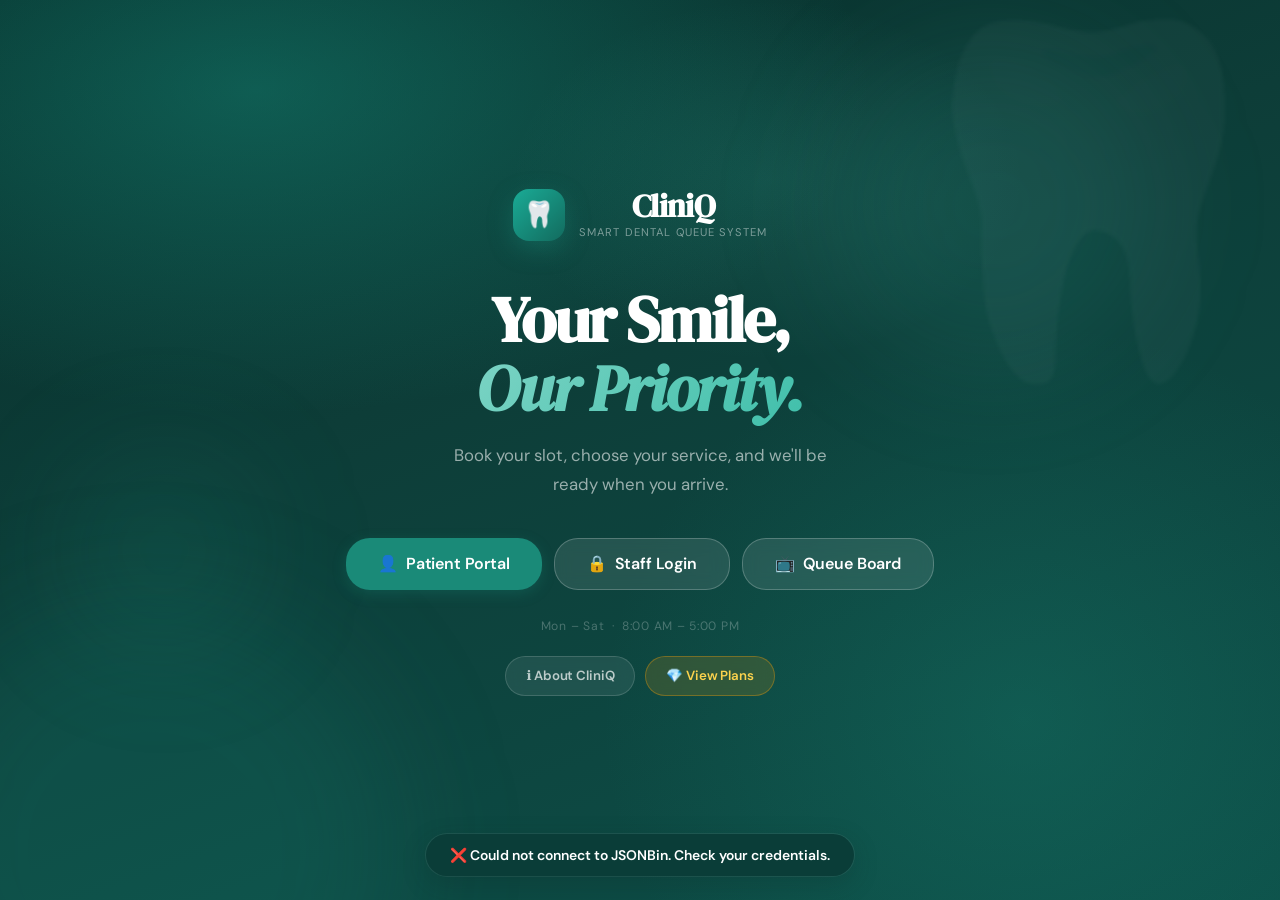
<file: index.html>
<!DOCTYPE html>
<html lang="en">
<head>
  <meta charset="UTF-8"/>
  <meta name="viewport" content="width=device-width, initial-scale=1.0, maximum-scale=1.0"/>
  <title>CliniQ</title>
  <link rel="stylesheet" href="style.css"/>
  <link rel="preconnect" href="https://fonts.googleapis.com"/>
  <link rel="preconnect" href="https://fonts.gstatic.com" crossorigin/>
  <link href="https://fonts.googleapis.com/css2?family=DM+Serif+Display:ital@0;1&family=DM+Sans:opsz,wght@9..40,300;9..40,400;9..40,500;9..40,600;9..40,700&display=swap" rel="stylesheet"/>
</head>
<body>

<!-- ══════════════════════════════════════════
     LANDING
══════════════════════════════════════════ -->
<div id="page-landing" class="page active">
  <div class="landing-bg">
    <div class="tooth-bg">🦷</div>
    <div class="blob b1"></div><div class="blob b2"></div><div class="blob b3"></div>
  </div>
  <div class="landing-content">
    <div class="landing-logo">
      <span class="logo-mark">🦷</span>
      <div>
        <h1 class="logo-name">CliniQ</h1>
        <p class="logo-tagline">Smart Dental Queue System</p>
      </div>
    </div>
    <h2 class="landing-headline">Your Smile,<br/><em>Our Priority.</em></h2>
    <p class="landing-desc">Book your slot, choose your service, and we'll be ready when you arrive.</p>
    <div class="landing-ctas">
      <button class="btn btn-primary btn-lg" onclick="showPage('page-patient-portal')">
        <span>👤</span> Patient Portal
      </button>
      <button class="btn btn-ghost btn-lg" onclick="showPage('page-admin-login')">
        <span>🔒</span> Staff Login
      </button>
      <button class="btn btn-ghost btn-lg" onclick="openQueueBoard()">
        <span>📺</span> Queue Board
      </button>
    </div>
    <p class="landing-hours">Mon – Sat &nbsp;·&nbsp; 8:00 AM – 5:00 PM</p>

    <!-- About + Pricing — visible pill buttons -->
    <div class="landing-footer-btns">
      <button class="btn btn-landing-pill" onclick="openAbout()">ℹ️ About CliniQ</button>
      <button class="btn btn-landing-pill btn-landing-pill-gold" onclick="openPricing()">💎 View Plans</button>
    </div>
  </div>
</div>

<!-- ══════════════════════════════════════════
     PATIENT PORTAL
══════════════════════════════════════════ -->
<div id="page-patient-portal" class="page">
  <div class="auth-wrap">
    <button class="back-btn" onclick="showPage('page-landing')">← Back</button>
    <div class="auth-card">
      <span class="auth-emoji">🦷</span>
      <h2 class="auth-title">Patient Portal</h2>
      <p class="auth-sub">Sign in to manage your appointments, or register as a new patient.</p>

      <div class="portal-tabs">
        <button class="ptab active" id="ptab-signin"   onclick="switchPortalTab('signin')">Sign In</button>
        <button class="ptab"        id="ptab-register" onclick="switchPortalTab('register')">New Patient</button>
      </div>

      <!-- SIGN IN -->
      <div id="portal-signin">
        <div class="form-group">
          <label>Contact Number</label>
          <input type="tel" id="si-contact" placeholder="09XXXXXXXXX" autocomplete="off"
                 onkeydown="if(event.key==='Enter')patientSignIn()"/>
        </div>
        <div class="form-group">
          <label>Full Name <span class="label-hint">(for verification)</span></label>
          <input type="text" id="si-name" placeholder="e.g. Maria Santos" autocomplete="off"
                 onkeydown="if(event.key==='Enter')patientSignIn()"/>
        </div>
        <p class="auth-error" id="si-err"></p>
        <button class="btn btn-primary btn-full" onclick="patientSignIn()">Sign In</button>
      </div>

      <!-- REGISTER -->
      <div id="portal-register" style="display:none">
        <div class="form-row-2">
          <div class="form-group">
            <label>Full Name</label>
            <input type="text" id="reg-name" placeholder="e.g. Maria Santos" autocomplete="off"/>
          </div>
          <div class="form-group">
            <label>Contact Number</label>
            <input type="tel" id="reg-contact" placeholder="09XXXXXXXXX"/>
          </div>
        </div>
        <div class="form-row-2">
          <div class="form-group">
            <label>Age</label>
            <input type="text" id="reg-age" placeholder="e.g. 28"/>
          </div>
          <div class="form-group">
            <label>Gender</label>
            <select id="reg-gender">
              <option value="">— Select —</option>
              <option value="Male">Male</option>
              <option value="Female">Female</option>
              <option value="Other">Other</option>
              <option value="Prefer not to say">Prefer not to say</option>
            </select>
          </div>
        </div>
        <p class="auth-error" id="reg-err"></p>
        <button class="btn btn-primary btn-full" onclick="patientRegister()">Create Account</button>
      </div>
    </div>
  </div>
</div>

<!-- ══════════════════════════════════════════
     PATIENT DASHBOARD
══════════════════════════════════════════ -->
<div id="page-patient-dashboard" class="page">
  <div class="auth-wrap wide">
    <div class="patient-dash-header">
      <div>
        <h2 class="auth-title" id="pd-greeting">Hello!</h2>
        <p class="auth-sub" id="pd-sub">Manage your appointments below.</p>
      </div>
      <button class="btn btn-sm btn-outline" onclick="patientLogout()">Sign Out</button>
    </div>

    <div class="dentist-banner" id="pd-dentist-banner"></div>
    <div id="pd-active-appt"></div>

    <div class="pd-tabs">
      <button class="pd-tab active" id="pdt-book"    onclick="switchPdTab('book')">📅 Book Appointment</button>
      <button class="pd-tab"        id="pdt-history" onclick="switchPdTab('history')">🕐 My History</button>
    </div>

    <div id="pdt-book-panel" class="pd-panel">
      <div class="auth-card" style="box-shadow:none;border:1.5px solid var(--mint);padding:22px 18px">
        <div class="form-group">
          <label>Select Services <span class="label-hint">(pick first, then date)</span></label>
          <div class="services-grid" id="pd-services-grid"></div>
        </div>
        <div class="form-row-2">
          <div class="form-group">
            <label>Preferred Date</label>
            <input type="date" id="pd-date" onchange="refreshTimeSlots()"/>
          </div>
          <div class="form-group">
            <label>Available Time Slot</label>
            <select id="pd-time">
              <option value="">— Select services &amp; date first —</option>
            </select>
          </div>
        </div>
        <div class="slot-info" id="pd-slot-info"></div>
        <div class="bill-box">
          <div class="bill-row"><span>Services Selected</span><span id="pd-b-count">0</span></div>
          <div class="bill-row"><span>Est. Duration</span><span id="pd-b-dur">—</span></div>
          <div class="bill-divider"></div>
          <div class="bill-row bill-total"><span>Estimated Total</span><span id="pd-b-total">₱0</span></div>
          <p class="bill-note" id="pd-b-note"></p>
        </div>
        <button class="btn btn-primary btn-full" onclick="patientJoinQueue()">Join Queue 🦷</button>
      </div>
    </div>

    <div id="pdt-history-panel" class="pd-panel" style="display:none">
      <div id="pd-history-list"></div>
    </div>
  </div>
</div>

<!-- ══════════════════════════════════════════
     PATIENT CONFIRM
══════════════════════════════════════════ -->
<div id="page-patient-confirm" class="page">
  <div class="auth-wrap">
    <div class="auth-card">
      <span class="confirm-anim">✅</span>
      <h2 class="auth-title" style="text-align:center">You're in the Queue!</h2>
      <div id="confirm-body"></div>
      <div class="notif-panel">
        <div class="notif-title">📲 Smart Notifications</div>
        <p class="notif-sub">We'll alert you when it's almost your turn.</p>
        <div class="notif-log" id="notif-log"></div>
      </div>
      <div class="confirm-tip">
        💡 <strong>Tip:</strong> Sign back in to the Patient Portal anytime to check your queue position.
      </div>
      <button class="btn btn-primary btn-full" onclick="showPage('page-patient-dashboard')" style="margin-top:16px">Back to My Dashboard</button>
    </div>
  </div>
</div>

<!-- ══════════════════════════════════════════
     ADMIN LOGIN
══════════════════════════════════════════ -->
<div id="page-admin-login" class="page">
  <div class="auth-wrap">
    <button class="back-btn" onclick="showPage('page-landing')">← Back</button>
    <div class="auth-card">
      <span class="auth-emoji">🔐</span>
      <h2 class="auth-title">Staff Portal</h2>
      <p class="auth-sub">Authorized personnel only.</p>
      <div class="form-group">
        <label>Username</label>
        <input type="text" id="a-user" placeholder="admin" autocomplete="off"/>
      </div>
      <div class="form-group">
        <label>Password</label>
        <input type="password" id="a-pass" placeholder="••••••••"
               onkeydown="if(event.key==='Enter')adminLogin()"/>
      </div>
      <p class="auth-error" id="a-err"></p>
      <button class="btn btn-primary btn-full" onclick="adminLogin()">Sign In</button>
      <p class="auth-hint">Demo: <strong>admin</strong> / <strong>dentis2026</strong></p>
      <p class="auth-hint">Demo: <strong>reception</strong> / <strong>dentis2026</strong></p>
      <p class="auth-hint">Demo: <strong>chrisrocero</strong> / <strong>ampogiko</strong></p>
    </div>
  </div>
</div>

<!-- ══════════════════════════════════════════
     ADMIN DASHBOARD
══════════════════════════════════════════ -->
<div id="page-admin-dashboard" class="page dash-layout">
  <aside class="sidebar" id="sidebar">
    <div class="sidebar-top">
      <div class="sidebar-logo"><span>🦷</span><span>CliniQ</span></div>
      <button class="sidebar-close" onclick="closeSidebar()">✕</button>
    </div>

    <!-- Tier badge -->
    <div class="tier-badge-wrap" id="tier-badge-wrap"></div>

    <nav class="sidebar-nav">
      <!-- Free tier tabs -->
      <button class="nav-item active" data-tab="tab-queue" onclick="switchTab(this,'tab-queue')">
        <span class="ni-icon">📋</span><span>Queue</span>
        <span class="nav-badge" id="nb-queue">0</span>
      </button>
      <button class="nav-item" data-tab="tab-completed" onclick="switchTab(this,'tab-completed')">
        <span class="ni-icon">✅</span><span>Completed</span>
        <span class="nav-badge" id="nb-done">0</span>
      </button>
      <button class="nav-item" data-tab="tab-dentist" onclick="switchTab(this,'tab-dentist')">
        <span class="ni-icon">👨‍⚕️</span><span>Dentist</span>
      </button>

      <!-- Premium-only tabs -->
      <div class="nav-section-label">Premium Features</div>
      <button class="nav-item nav-premium" data-tab="tab-history" onclick="switchTab(this,'tab-history')">
        <span class="ni-icon">📅</span><span>History Log</span>
        <span class="nav-lock" id="nl-history">🔒</span>
      </button>
      <button class="nav-item nav-premium" data-tab="tab-revenue" onclick="switchTab(this,'tab-revenue')">
        <span class="ni-icon">💰</span><span>Revenue</span>
        <span class="nav-lock" id="nl-revenue">🔒</span>
      </button>
      <button class="nav-item nav-premium" data-tab="tab-analytics" onclick="switchTab(this,'tab-analytics')">
        <span class="ni-icon">📊</span><span>Analytics</span>
        <span class="nav-lock" id="nl-analytics">🔒</span>
      </button>
      <button class="nav-item nav-premium" data-tab="tab-feedback" onclick="switchTab(this,'tab-feedback')">
        <span class="ni-icon">⭐</span><span>Feedback</span>
        <span class="nav-lock" id="nl-feedback">🔒</span>
      </button>
      <button class="nav-item nav-premium" data-tab="tab-followup" onclick="switchTab(this,'tab-followup')">
        <span class="ni-icon">📆</span><span>Follow-ups</span>
        <span class="nav-lock" id="nl-followup">🔒</span>
      </button>
    </nav>

    <div class="sidebar-bottom">
      <button class="btn-board" onclick="openQueueBoard()">📺 Queue Board</button>
      <div class="tier-toggle-wrap" id="tier-toggle-wrap">
        <button class="btn-tier-toggle" id="btn-tier-toggle" onclick="toggleTier()">
          <span id="tier-toggle-icon">⬆️</span>
          <span id="tier-toggle-label">Switch to Premium</span>
        </button>
      </div>
      <button class="sidebar-logout" onclick="adminLogout()">⬅ Logout</button>
    </div>
  </aside>

  <main class="dash-main">
    <header class="dash-header">
      <div class="dash-hdr-left">
        <button class="menu-btn" onclick="openSidebar()">☰</button>
        <div>
          <h2 class="dash-title" id="dash-title">Queue Management</h2>
          <p class="dash-sub"   id="dash-sub">Active patients sorted by appointment time</p>
        </div>
      </div>
      <div class="dash-chips" id="dash-chips"></div>
    </header>

    <!-- Free tabs -->
    <div id="tab-queue"     class="tab active"><div class="queue-list" id="queue-list"></div></div>
    <div id="tab-completed" class="tab">       <div class="queue-list" id="completed-list"></div></div>
    <div id="tab-dentist"   class="tab">       <div class="dentist-mgr" id="dentist-mgr"></div></div>

    <!-- Premium tabs — each has a lock overlay injected by JS when on free tier -->
    <div id="tab-history"   class="tab premium-tab"><div class="history-wrap" id="history-wrap"></div></div>
    <div id="tab-revenue"   class="tab premium-tab"><div class="rev-grid" id="rev-grid"></div></div>
    <div id="tab-analytics" class="tab premium-tab"><div class="analytics-grid" id="analytics-grid"></div></div>
    <div id="tab-feedback"  class="tab premium-tab"><div class="feedback-wrap" id="feedback-wrap"></div></div>
    <div id="tab-followup"  class="tab premium-tab"><div class="followup-wrap" id="followup-wrap"></div></div>
  </main>
</div>

<!-- ══════════════════════════════════════════
     ABOUT MODAL
══════════════════════════════════════════ -->
<div class="modal-overlay" id="about-overlay" onclick="closeAboutOnBg(event)">
  <div class="modal-box about-modal-box">

    <div class="about-header">
      <span class="about-logo-icon">🦷</span>
      <h2 class="about-logo-name">CliniQ</h2>
      <p class="about-version">v1.0 · Smart Dental Queue System</p>
    </div>

    <p class="about-desc">
      CliniQ is a modern dental clinic queue management system designed to eliminate waiting room chaos.
      Patients can book appointments, track their queue position, and view their visit history — all from their phone.
      Clinic staff get a real-time dashboard with queue management, revenue tracking, and dentist availability controls.
    </p>

    <div class="about-divider"></div>

<div class="about-team-title">👥 Built by</div>
    <div class="about-team">
      <!-- ── SLOT 1 ── -->
      <div class="about-member">
        <div class="about-avatar">👤</div>
        <div class="about-member-info">
          <div class="about-member-name">Christian Daniel Rocero</div>
          <div class="about-member-role">Chief Executive Officer & Programmer</div>
        </div>
      </div>
      <!-- ── SLOT 2 ── -->
      <div class="about-member">
        <div class="about-avatar">👤</div>
        <div class="about-member-info">
          <div class="about-member-name">John Justine Martinez</div>
          <div class="about-member-role">Sales Manager</div>
        </div>
      </div>
      <!-- ── SLOT 3 ── -->
      <div class="about-member">
        <div class="about-avatar">👤</div>
        <div class="about-member-info">
          <div class="about-member-name">Ashiah Rufaelle De Castro</div>
          <div class="about-member-role">Socials Manager</div>
        </div>
      </div>
      <!-- ── SLOT 4 ── -->
      <div class="about-member">
        <div class="about-avatar">👤</div>
        <div class="about-member-info">
          <div class="about-member-name">Cristel Marqueses</div>
          <div class="about-member-role">Customer Relations Manager</div>
        </div>
      </div>
      <!-- ── SLOT 5 ── -->
      <div class="about-member">
        <div class="about-avatar">👤</div>
        <div class="about-member-info">
          <div class="about-member-name">Manuel Jhon Delos Reyes</div>
          <div class="about-member-role">Operations Manager</div>
        </div>
      </div>
    </div>

    <div class="about-divider"></div>
    <p class="about-footer">Made with 🦷 for Technopreneurship · 2026</p>
    <button class="btn btn-primary btn-full" onclick="closeAbout()" style="margin-top:18px">Close</button>
  </div>
</div>

<!-- ══════════════════════════════════════════
     PRICING MODAL
══════════════════════════════════════════ -->
<div class="modal-overlay" id="pricing-overlay" onclick="closePricingOnBg(event)">
  <div class="modal-box pricing-modal-box">

    <h2 class="pricing-title">🦷 CliniQ Plans</h2>
    <p class="pricing-sub">Choose the plan that fits your clinic.</p>

    <div class="pricing-grid">

      <!-- FREE -->
      <div class="plan-card">
        <div class="plan-name">Starter</div>
        <div class="plan-price">Free</div>
        <div class="plan-period">Forever</div>
        <ul class="plan-features">
          <li>✅ Queue management</li>
          <li>✅ Up to 5 patients/day</li>
          <li>✅ Smart scheduling</li>
          <li>✅ Queue Display Board</li>
          <li>✅ Dentist availability</li>
          <li>✅ Receipt printing</li>
          <li>✅ Patient check-in</li>
          <li class="plan-no">❌ History Log</li>
          <li class="plan-no">❌ Revenue tracking</li>
          <li class="plan-no">❌ Analytics</li>
          <li class="plan-no">❌ Patient feedback</li>
          <li class="plan-no">❌ Follow-up scheduling</li>
        </ul>
        <button class="btn btn-outline btn-full">Current Plan</button>
      </div>

      <!-- PREMIUM -->
      <div class="plan-card plan-card-premium">
        <div class="plan-badge">⭐ Most Popular</div>
        <div class="plan-name">Premium</div>
        <div class="plan-price">₱5,000</div>
        <div class="plan-period">per month</div>
        <ul class="plan-features">
          <li>✅ Everything in Starter</li>
          <li>✅ <strong>Unlimited</strong> patients/day</li>
          <li>✅ History Log</li>
          <li>✅ Revenue Overview</li>
          <li>✅ Analytics Dashboard</li>
          <li>✅ Patient Feedback & Ratings</li>
          <li>✅ Follow-up Scheduling</li>
          <li>✅ Data Export (CSV)</li>
          <li>✅ Multiple dentist profiles</li>
          <li>✅ Priority support</li>
        </ul>
        <button class="btn btn-primary btn-full" onclick="closePricing();openAbout()">Get Started</button>
      </div>

    </div>

    <button class="btn btn-outline btn-full" onclick="closePricing()" style="margin-top:16px">Close</button>
  </div>
</div>

<!-- RECEIPT MODAL -->
<div class="modal-overlay" id="receipt-overlay" onclick="closeReceiptOnBg(event)">
  <div class="modal-box">
    <div id="receipt-content"></div>
    <div class="receipt-btns no-print">
      <button class="btn btn-primary" onclick="window.print()">🖨️ Print</button>
      <button class="btn btn-outline" onclick="closeReceipt()">Close</button>
    </div>
  </div>
</div>

<!-- FOLLOW-UP MODAL -->
<div class="modal-overlay" id="followup-overlay" onclick="closeFollowupOnBg(event)">
  <div class="modal-box" style="max-width:400px">
    <h3 style="font-family:var(--fd);font-size:1.5rem;color:var(--navy);margin-bottom:6px">📆 Set Follow-up</h3>
    <p style="font-size:.86rem;color:var(--muted);margin-bottom:20px">Set a recommended return date for this patient.</p>
    <div id="followup-patient-info" style="background:var(--teal-xlt);border-radius:var(--r-md);padding:12px 14px;margin-bottom:16px;font-size:.87rem;color:var(--slate)"></div>
    <div class="form-group">
      <label>Recommended Return Date</label>
      <input type="date" id="followup-date-input"/>
    </div>
    <div class="form-group">
      <label>Notes <span class="label-hint">(optional)</span></label>
      <input type="text" id="followup-note-input" placeholder="e.g. Return for cleaning, bring X-ray"/>
    </div>
    <p class="auth-error" id="followup-err"></p>
    <div style="display:flex;gap:10px;margin-top:4px">
      <button class="btn btn-primary" style="flex:1" onclick="saveFollowup()">Save Follow-up</button>
      <button class="btn btn-outline" onclick="closeFollowup()">Cancel</button>
    </div>
  </div>
</div>

<div class="sb-overlay" id="sb-overlay" onclick="closeSidebar()"></div>
<div class="toast" id="toast"></div>

<script src="app.js"></script>
</body>
</html>
</file>
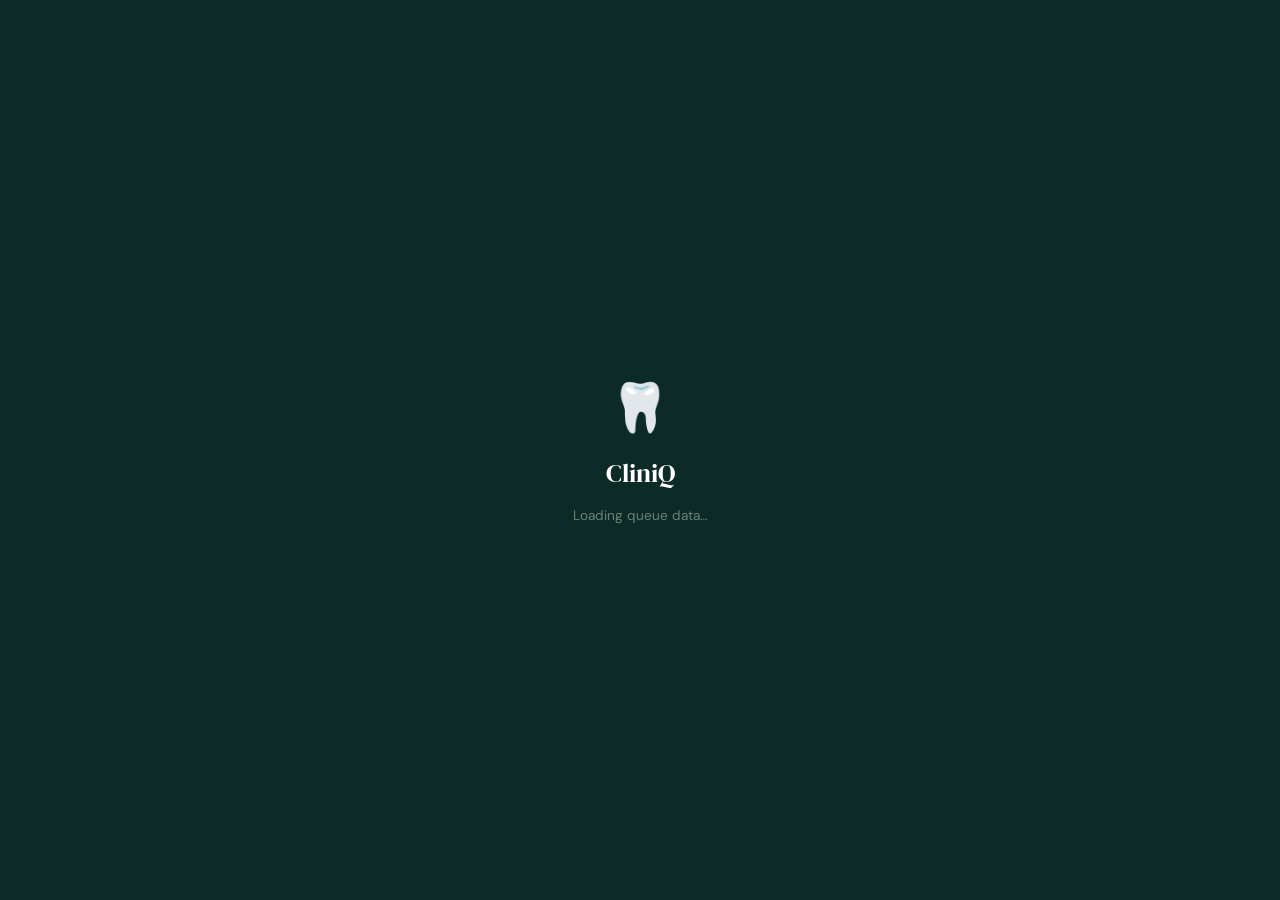
<file: board.html>
<!DOCTYPE html>
<html lang="en">
<head>
  <meta charset="UTF-8"/>
  <meta name="viewport" content="width=device-width, initial-scale=1.0"/>
  <title>CliniQ — Queue Board</title>
  <link rel="preconnect" href="https://fonts.googleapis.com"/>
  <link rel="preconnect" href="https://fonts.gstatic.com" crossorigin/>
  <link href="https://fonts.googleapis.com/css2?family=DM+Serif+Display:ital@0;1&family=DM+Sans:opsz,wght@9..40,400;9..40,600;9..40,700&display=swap" rel="stylesheet"/>
  <link rel="stylesheet" href="board.css"/>
</head>
<body>

  <!-- ── Loading screen ── -->
  <div class="loading" id="loading">
    <div class="loading-icon">🦷</div>
    <div class="loading-text">CliniQ</div>
    <div class="loading-sub">Loading queue data…</div>
  </div>

  <!-- ── Board (hidden until data loads) ── -->
  <div id="board-content" style="display:none;flex-direction:column;height:100vh">

    <div class="bh">
      <div class="bl">🦷 CliniQ — Queue Display</div>
      <div class="bt" id="board-time">🕐 --:-- --</div>
    </div>

    <div class="bb">

      <div class="bl-l">
        <div class="sl">Now Serving</div>
        <div id="now-serving-card"></div>
      </div>

      <div class="bl-r">
        <div class="sl" id="up-next-label">Up Next Today</div>
        <div id="upcoming-list"></div>
      </div>

    </div>

    <div class="bf">
      <div class="ds" id="dentist-status-bar">
        <div class="dot" id="dentist-dot"></div>
        <span id="dentist-label">Loading…</span>
      </div>
      <div class="bfr">
        <span class="sync-dot"></span>
        Showing today's queue only · Auto-refreshes every 5s · CliniQ
      </div>
    </div>

  </div>

  <script>

    // ── Helpers ─────────────────────────────────────
    function esc(s) {
      return String(s)
        .replace(/&/g, '&amp;')
        .replace(/</g, '&lt;')
        .replace(/>/g, '&gt;');
    }

    function formatTime(t) {
      if (!t) return '';
      const [h, m] = t.split(':').map(Number);
      return `${h % 12 || 12}:${String(m).padStart(2, '0')} ${h >= 12 ? 'PM' : 'AM'}`;
    }

    function localToday() {
      const d = new Date();
      return `${d.getFullYear()}-${String(d.getMonth() + 1).padStart(2, '0')}-${String(d.getDate()).padStart(2, '0')}`;
    }

    function hydrate(arr) {
      return (arr || []).map(p => ({
        ...p,
        apptDT: p.apptDT ? new Date(p.apptDT) : new Date(`${p.date}T${p.time}`),
      }));
    }

    // ── Render ──────────────────────────────────────
    function renderBoard(data, dentistStatus) {
      if (!data) return;

      const queue    = hydrate(data.queue || []);
      const today    = localToday();
      const waiting  = queue.filter(p => p.status === 'waiting' && p.date === today).slice(0, 10);
      const next     = waiting[0];
      const upcoming = waiting.slice(1, 10);

      // Clock
      document.getElementById('board-time').textContent =
        '🕐 ' + new Date().toLocaleTimeString('en-PH', { hour: '2-digit', minute: '2-digit' });

      // Now Serving
      const nsEl = document.getElementById('now-serving-card');
      nsEl.innerHTML = next
        ? `<div class="cc">
             <div class="nl">Now Serving</div>
             <div class="cname">${esc(next.name)}</div>
             <div class="csvcs">${next.svcs.map(s => `${s.icon} ${s.name}`).join('  ·  ')}</div>
             <div class="cmeta">⏰ ${formatTime(next.time)}</div>
           </div>`
        : `<div class="cc"><div class="ec">No patients scheduled today</div></div>`;

      // Up Next label
      document.getElementById('up-next-label').textContent =
        `Up Next Today${waiting.length > 1 ? ` (${waiting.length - 1} remaining)` : ''}`;

      // Upcoming list
      const upEl = document.getElementById('upcoming-list');
      if (upcoming.length === 0) {
        upEl.innerHTML = '<p style="color:rgba(255,255,255,.22);font-size:.87rem">No more patients today.</p>';
      } else {
        upEl.innerHTML = upcoming.map((p, i) => {
          const isLast = i === upcoming.length - 1 && waiting.length > 1;
          return `
            <div class="ui ${isLast ? 'ui-last' : ''}">
              <div class="un">${i + 2}</div>
              <div class="uinfo">
                <div class="uname">
                  ${esc(p.name)}
                  ${isLast ? '<span class="last-lbl">🔚 Last</span>' : ''}
                </div>
                <div class="usvcs">${p.svcs.map(s => s.name).join(', ')}</div>
              </div>
              <div class="utime">${formatTime(p.time)}</div>
            </div>`;
        }).join('');
      }

      // Dentist status
      const status  = dentistStatus || data.dentistStatus || 'available';
      const colors  = { available: '#27ae60', busy: '#e67e22', unavailable: '#e05757' };
      const labels  = {
        available:   '🟢 Dentist Available',
        busy:        '🟡 Dentist With Patient',
        unavailable: '🔴 Dentist Unavailable',
      };
      document.getElementById('dentist-dot').style.background   = colors[status];
      document.getElementById('dentist-label').textContent      = labels[status] || status;
      document.getElementById('dentist-status-bar').style.color = colors[status];
    }

    // ── Poll sessionStorage every 3s ─────────────────
    function poll() {
      try {
        const raw     = sessionStorage.getItem('cliniq_board');
        const dentist = sessionStorage.getItem('cliniq_dentist');
        if (!raw) return;

        renderBoard(JSON.parse(raw), dentist);

        // Hide loading, show board
        document.getElementById('loading').style.display = 'none';
        const bc = document.getElementById('board-content');
        bc.style.display = 'flex';
      } catch (e) {
        console.warn('Board poll error:', e);
      }
    }

    poll();
    setInterval(poll, 3000);

    // Clock ticks every second independently
    setInterval(() => {
      const el = document.getElementById('board-time');
      if (el) el.textContent =
        '🕐 ' + new Date().toLocaleTimeString('en-PH', { hour: '2-digit', minute: '2-digit' });
    }, 1000);

    // Show a helpful message if no data arrives after 8s
    setTimeout(() => {
      if (!sessionStorage.getItem('cliniq_board')) {
        document.querySelector('.loading-sub').textContent =
          'No data received. Make sure the main CliniQ window is open.';
      }
    }, 8000);

  </script>
</body>
</html>
</file>
<file: style.css>
/* ═══════════════════════════════════════════════
   CliniQ — style.css  v8
   UI/UX Pro Max · Premium SaaS · Clinical Luxury
═══════════════════════════════════════════════ */

/* ── Design Tokens ──────────────────────────────── */
:root {
  /* Brand */
  --brand-50:   #e6f7f3;
  --brand-100:  #b3e8dd;
  --brand-200:  #7dd4c5;
  --brand-300:  #3fbfaa;
  --brand-400:  #1aab96;
  --brand-500:  #1a8a78;
  --brand-600:  #126b5e;
  --brand-700:  #0d5049;
  --brand-800:  #0a3d38;
  --brand-900:  #072e2a;

  /* Surface */
  --surface-0:  #ffffff;
  --surface-1:  #f7fdfb;
  --surface-2:  #eef9f6;
  --surface-3:  #e1f4ef;
  --surface-inv:#0d2b26;

  /* Text */
  --text-primary:   #0d2b26;
  --text-secondary: #2f4f4a;
  --text-tertiary:  #5a7d78;
  --text-muted:     #8aada8;
  --text-inv:       #ffffff;
  --text-inv-muted: rgba(255,255,255,.55);

  /* Semantic */
  --success:      #16a34a;
  --success-lt:   #dcfce7;
  --success-dk:   #14532d;
  --warn:         #d97706;
  --warn-lt:      #fef3c7;
  --danger:       #dc2626;
  --danger-lt:    #fee2e2;
  --info:         #2563eb;
  --info-lt:      #dbeafe;
  --gold:         #f59e0b;
  --gold-lt:      #fef3c7;
  --gold-dk:      #92400e;

  /* Radius */
  --r-xs:   6px;
  --r-sm:   10px;
  --r-md:   16px;
  --r-lg:   24px;
  --r-xl:   32px;
  --r-2xl:  40px;
  --r-full: 9999px;

  /* Shadow — layered for depth */
  --sh-xs:  0 1px 2px rgba(13,43,38,.04);
  --sh-sm:  0 1px 3px rgba(13,43,38,.06), 0 1px 2px rgba(13,43,38,.04);
  --sh-md:  0 4px 6px rgba(13,43,38,.05), 0 2px 4px rgba(13,43,38,.06);
  --sh-lg:  0 10px 15px rgba(13,43,38,.07), 0 4px 6px rgba(13,43,38,.05);
  --sh-xl:  0 20px 25px rgba(13,43,38,.08), 0 8px 10px rgba(13,43,38,.04);
  --sh-2xl: 0 25px 50px rgba(13,43,38,.15);
  --sh-brand-sm: 0 4px 14px rgba(26,138,120,.28);
  --sh-brand-md: 0 8px 24px rgba(26,138,120,.36);

  /* Transition */
  --tr-fast:   150ms cubic-bezier(.4,0,.2,1);
  --tr-base:   220ms cubic-bezier(.4,0,.2,1);
  --tr-slow:   350ms cubic-bezier(.4,0,.2,1);
  --tr-spring: 400ms cubic-bezier(.34,1.56,.64,1);

  /* Typography */
  --fd: 'DM Serif Display', Georgia, serif;
  --fb: 'DM Sans', system-ui, -apple-system, sans-serif;

  /* Layout */
  --sidebar-w: 256px;
  --header-h:  72px;
}

/* ── Reset ──────────────────────────────────────── */
*, *::before, *::after { box-sizing: border-box; margin: 0; padding: 0; }
html { font-size: 16px; scroll-behavior: smooth; -webkit-text-size-adjust: 100%; text-rendering: optimizeLegibility; }
body {
  font-family: var(--fb);
  background: var(--surface-1);
  color: var(--text-primary);
  min-height: 100vh;
  overflow-x: hidden;
  -webkit-font-smoothing: antialiased;
  -moz-osx-font-smoothing: grayscale;
}

/* ── Pages ──────────────────────────────────────── */
.page { display: none; min-height: 100dvh; }
.page.active { display: flex; }

/* ══════════════════════════════════════════════════
   BUTTONS — 44px min touch target
══════════════════════════════════════════════════ */
.btn {
  display: inline-flex;
  align-items: center;
  justify-content: center;
  gap: 8px;
  min-height: 44px;
  padding: 0 22px;
  border-radius: var(--r-md);
  font-family: var(--fb);
  font-size: .92rem;
  font-weight: 600;
  letter-spacing: -.01em;
  cursor: pointer;
  border: none;
  transition: all var(--tr-base);
  white-space: nowrap;
  -webkit-tap-highlight-color: transparent;
  user-select: none;
  position: relative;
  overflow: hidden;
  touch-action: manipulation;
}
/* Ripple layer */
.btn::after {
  content: '';
  position: absolute;
  inset: 0;
  background: rgba(255,255,255,0);
  transition: background var(--tr-fast);
  border-radius: inherit;
}
.btn:active::after { background: rgba(255,255,255,.12); }

.btn-primary {
  background: var(--brand-500);
  color: #fff;
  box-shadow: var(--sh-brand-sm);
}
.btn-primary:hover {
  background: var(--brand-600);
  box-shadow: var(--sh-brand-md);
  transform: translateY(-1px);
}
.btn-primary:active { transform: translateY(0); box-shadow: var(--sh-brand-sm); }

.btn-outline {
  background: transparent;
  color: var(--brand-500);
  border: 1.5px solid var(--brand-300);
}
.btn-outline:hover {
  background: var(--brand-50);
  border-color: var(--brand-500);
  transform: translateY(-1px);
}

.btn-ghost {
  background: rgba(255,255,255,.1);
  color: #fff;
  border: 1.5px solid rgba(255,255,255,.22);
  backdrop-filter: blur(8px);
}
.btn-ghost:hover { background: rgba(255,255,255,.2); border-color: rgba(255,255,255,.38); }

.btn-lg { min-height: 52px; padding: 0 32px; font-size: 1rem; border-radius: var(--r-lg); }
.btn-full { width: 100%; }
.btn-sm { min-height: 36px; padding: 0 14px; font-size: .8rem; border-radius: var(--r-sm); letter-spacing: 0; }

.btn-success { background: var(--success); color: #fff; box-shadow: 0 4px 12px rgba(22,163,74,.25); }
.btn-success:hover { background: #15803d; transform: translateY(-1px); }
.btn-danger  { background: var(--danger);  color: #fff; box-shadow: 0 4px 12px rgba(220,38,38,.22); }
.btn-danger:hover  { background: #b91c1c; transform: translateY(-1px); }
.btn-gold    { background: var(--gold); color: var(--gold-dk); box-shadow: 0 4px 12px rgba(245,158,11,.25); }
.btn-gold:hover    { background: #d97706; transform: translateY(-1px); }

.btn:disabled { opacity: .4; cursor: not-allowed; transform: none !important; box-shadow: none !important; }
.btn:focus-visible { outline: 3px solid var(--brand-300); outline-offset: 3px; }

/* ══════════════════════════════════════════════════
   LANDING PAGE — Mesh gradient hero
══════════════════════════════════════════════════ */
#page-landing {
  flex-direction: column;
  align-items: center;
  justify-content: center;
  position: relative;
  overflow: hidden;
  padding: 32px 20px 48px;
  background: var(--brand-900);
}

/* Mesh gradient background */
#page-landing::before {
  content: '';
  position: absolute;
  inset: 0;
  background:
    radial-gradient(ellipse 80% 60% at 20% 10%, rgba(26,171,150,.35) 0%, transparent 60%),
    radial-gradient(ellipse 60% 80% at 80% 80%, rgba(26,138,120,.28) 0%, transparent 55%),
    radial-gradient(ellipse 40% 40% at 60% 20%, rgba(63,191,170,.15) 0%, transparent 50%),
    linear-gradient(160deg, #072e2a 0%, #0d3d38 40%, #0d5049 100%);
  z-index: 0;
}

/* Animated orbs */
.landing-bg { position: absolute; inset: 0; pointer-events: none; overflow: hidden; z-index: 1; }
.tooth-bg {
  position: absolute;
  font-size: min(50vw, 340px);
  opacity: .03;
  right: -20px; top: -20px;
  animation: floatY 12s ease-in-out infinite;
  filter: blur(1px);
}
.blob {
  position: absolute;
  border-radius: 50%;
  filter: blur(60px);
  animation: floatY 14s ease-in-out infinite;
}
.b1 { width: 500px; height: 500px; bottom: -200px; left: -100px; background: rgba(26,138,120,.18); animation-delay: 0s; }
.b2 { width: 320px; height: 320px; top: 5%; right: 10%; background: rgba(63,191,170,.12); animation-delay: 4s; }
.b3 { width: 200px; height: 200px; top: 50%; left: 5%; background: rgba(26,171,150,.1); animation-delay: 8s; }

@keyframes floatY { 0%,100%{transform:translateY(0)} 50%{transform:translateY(-22px)} }

.landing-content {
  position: relative;
  z-index: 2;
  display: flex;
  flex-direction: column;
  align-items: center;
  text-align: center;
  max-width: 600px;
  width: 100%;
  animation: slideUp .9s cubic-bezier(.16,1,.3,1) both;
}

@keyframes slideUp {
  from { opacity: 0; transform: translateY(32px); }
  to   { opacity: 1; transform: translateY(0); }
}

/* Logo */
.landing-logo {
  display: flex;
  align-items: center;
  gap: 14px;
  margin-bottom: 44px;
}
.logo-mark {
  width: 52px; height: 52px;
  background: linear-gradient(135deg, var(--brand-400), var(--brand-600));
  border-radius: var(--r-md);
  display: flex; align-items: center; justify-content: center;
  font-size: 1.6rem;
  box-shadow: 0 8px 24px rgba(26,138,120,.4);
  flex-shrink: 0;
}
.logo-name {
  font-family: var(--fd);
  font-size: 2rem;
  color: #fff;
  letter-spacing: -.02em;
  line-height: 1;
}
.logo-tagline {
  font-size: .7rem;
  color: rgba(255,255,255,.45);
  letter-spacing: .1em;
  text-transform: uppercase;
  margin-top: 3px;
}

/* Headline */
.landing-headline {
  font-family: var(--fd);
  font-size: clamp(2.4rem, 5.5vw, 4rem);
  color: #fff;
  line-height: 1.08;
  letter-spacing: -.03em;
  margin-bottom: 18px;
}
.landing-headline em {
  background: linear-gradient(135deg, #7dd4c5, #3fbfaa);
  -webkit-background-clip: text;
  -webkit-text-fill-color: transparent;
  background-clip: text;
  font-style: italic;
}

.landing-desc {
  color: rgba(255,255,255,.58);
  font-size: 1.05rem;
  line-height: 1.75;
  margin-bottom: 38px;
  max-width: 420px;
}

/* Feature pills */
.landing-pills {
  display: flex;
  flex-wrap: wrap;
  gap: 8px;
  justify-content: center;
  margin-bottom: 36px;
}
.landing-pill {
  background: rgba(255,255,255,.07);
  border: 1px solid rgba(255,255,255,.12);
  color: rgba(255,255,255,.65);
  padding: 6px 14px;
  border-radius: var(--r-full);
  font-size: .78rem;
  font-weight: 500;
  backdrop-filter: blur(8px);
}

/* CTA buttons */
.landing-ctas { display: flex; gap: 12px; flex-wrap: wrap; justify-content: center; margin-bottom: 28px; width: 100%; }
.landing-hours { color: rgba(255,255,255,.25); font-size: .76rem; letter-spacing: .06em; }

/* About + Pricing pills */
.landing-footer-btns { display: flex; align-items: center; gap: 10px; margin-top: 22px; flex-wrap: wrap; justify-content: center; }
.btn-landing-pill {
  background: rgba(255,255,255,.08);
  color: rgba(255,255,255,.7);
  border: 1px solid rgba(255,255,255,.15);
  padding: 9px 20px;
  border-radius: var(--r-full);
  font-size: .83rem;
  font-weight: 600;
  cursor: pointer;
  font-family: var(--fb);
  transition: all var(--tr-base);
  backdrop-filter: blur(8px);
  min-height: 40px;
}
.btn-landing-pill:hover { background: rgba(255,255,255,.16); border-color: rgba(255,255,255,.3); }
.btn-landing-pill-gold {
  background: rgba(245,158,11,.15);
  border-color: rgba(245,158,11,.35);
  color: #fcd34d;
}
.btn-landing-pill-gold:hover { background: rgba(245,158,11,.25); border-color: rgba(245,158,11,.55); }

/* ══════════════════════════════════════════════════
   AUTH PAGES — Glass card
══════════════════════════════════════════════════ */
#page-patient-portal, #page-patient-confirm, #page-admin-login, #page-patient-dashboard {
  background: linear-gradient(145deg, var(--brand-50) 0%, var(--surface-1) 50%, var(--surface-0) 100%);
  align-items: flex-start;
  justify-content: center;
  padding: 16px 16px 56px;
  overflow-y: auto;
  min-height: 100dvh;
}

.auth-wrap { width: 100%; max-width: 600px; padding-top: 8px; }
.auth-wrap.wide { max-width: 700px; }

.back-btn {
  background: none; border: none; cursor: pointer;
  color: var(--brand-500); font-family: var(--fb);
  font-size: .87rem; font-weight: 600;
  padding: 10px 0; margin-bottom: 14px;
  display: flex; align-items: center; gap: 7px;
  transition: gap var(--tr-fast);
  min-height: 44px;
}
.back-btn:hover { gap: 11px; }

/* Main auth card */
.auth-card {
  background: var(--surface-0);
  border-radius: var(--r-xl);
  padding: 36px 32px;
  box-shadow:
    0 0 0 1px rgba(26,138,120,.07),
    var(--sh-lg),
    0 32px 64px rgba(13,43,38,.1);
  animation: slideUp .45s cubic-bezier(.16,1,.3,1) both;
}

.auth-emoji {
  font-size: 2.8rem;
  display: block;
  margin-bottom: 14px;
  animation: floatY 5s ease-in-out infinite;
}
.auth-title {
  font-family: var(--fd);
  font-size: 1.95rem;
  color: var(--text-primary);
  letter-spacing: -.02em;
  margin-bottom: 5px;
  line-height: 1.15;
}
.auth-sub { color: var(--text-muted); font-size: .88rem; margin-bottom: 24px; line-height: 1.55; }
.auth-error { color: var(--danger); font-size: .82rem; min-height: 18px; margin-bottom: 8px; font-weight: 500; }
.auth-hint { text-align: center; font-size: .78rem; color: var(--text-muted); margin-top: 14px; }
.auth-hint strong { color: var(--brand-500); }

/* ── Portal tabs ────────────────────────────────── */
.portal-tabs {
  display: flex;
  background: var(--surface-2);
  border-radius: var(--r-md);
  padding: 4px;
  margin-bottom: 24px;
  gap: 4px;
}
.ptab {
  flex: 1; padding: 9px;
  border: none; background: transparent;
  font-family: var(--fb); font-size: .88rem; font-weight: 600;
  color: var(--text-muted); cursor: pointer;
  border-radius: var(--r-sm);
  transition: all var(--tr-base);
  min-height: 40px;
}
.ptab.active {
  background: var(--surface-0);
  color: var(--brand-600);
  box-shadow: var(--sh-sm);
}
.ptab:not(.active):hover { color: var(--text-secondary); background: rgba(255,255,255,.5); }

/* ── Dentist Banner ─────────────────────────────── */
.dentist-banner {
  border-radius: var(--r-md); padding: 11px 14px; margin-bottom: 16px;
  font-size: .84rem; font-weight: 600; display: none; align-items: center; gap: 10px;
  border: 1px solid transparent;
}
.dentist-banner.available { background: var(--success-lt); color: var(--success-dk); border-color: rgba(22,163,74,.2); display: flex; }
.dentist-banner.busy      { background: var(--warn-lt);    color: var(--warn);        border-color: rgba(217,119,6,.2);   display: flex; }
.dentist-banner.unavailable { background: var(--danger-lt); color: var(--danger);     border-color: rgba(220,38,38,.2);   display: flex; }

/* ── Forms ──────────────────────────────────────── */
.form-row-2 { display: grid; grid-template-columns: 1fr 1fr; gap: 14px; }
.form-group { margin-bottom: 18px; }
.form-group label {
  display: block; font-size: .77rem; font-weight: 700;
  color: var(--text-secondary); text-transform: uppercase;
  letter-spacing: .07em; margin-bottom: 7px;
}
.label-hint { font-size: .71rem; color: var(--text-muted); font-weight: 400; text-transform: none; letter-spacing: 0; }

.form-group input[type=text],
.form-group input[type=tel],
.form-group input[type=date],
.form-group input[type=password],
.form-group select {
  width: 100%;
  padding: 12px 16px;
  border-radius: var(--r-md);
  border: 1.5px solid var(--surface-3);
  background: var(--surface-1);
  font-family: var(--fb); font-size: .93rem; color: var(--text-primary);
  outline: none;
  transition: border-color var(--tr-fast), box-shadow var(--tr-fast), background var(--tr-fast);
  -webkit-appearance: none; appearance: none;
  min-height: 48px;
}
.form-group input:focus, .form-group select:focus {
  border-color: var(--brand-500);
  box-shadow: 0 0 0 3px rgba(26,138,120,.12);
  background: var(--surface-0);
}
.form-group input::placeholder { color: var(--text-muted); }
.form-group select {
  background-image: url("data:image/svg+xml,%3Csvg xmlns='http://www.w3.org/2000/svg' width='12' height='8' viewBox='0 0 12 8'%3E%3Cpath d='M1 1l5 5 5-5' stroke='%231a8a78' stroke-width='2' fill='none' stroke-linecap='round' stroke-linejoin='round'/%3E%3C/svg%3E");
  background-repeat: no-repeat;
  background-position: right 14px center;
  padding-right: 40px;
  cursor: pointer;
}

/* ── Services Grid ──────────────────────────────── */
.services-grid { display: grid; grid-template-columns: repeat(auto-fill, minmax(148px, 1fr)); gap: 10px; margin-top: 2px; }

.svc-card {
  border: 1.5px solid var(--surface-3);
  border-radius: var(--r-md);
  padding: 14px 12px;
  cursor: pointer;
  transition: all var(--tr-base);
  background: var(--surface-1);
  position: relative;
  overflow: hidden;
  user-select: none;
  -webkit-tap-highlight-color: transparent;
  touch-action: manipulation;
}
.svc-card::before {
  content: '';
  position: absolute; inset: 0;
  background: linear-gradient(135deg, rgba(26,138,120,.06), transparent);
  opacity: 0;
  transition: opacity var(--tr-base);
}
.svc-card:hover { border-color: var(--brand-300); transform: translateY(-2px); box-shadow: var(--sh-md); }
.svc-card:hover::before { opacity: 1; }
.svc-card:active { transform: scale(.97); }
.svc-card.selected {
  border-color: var(--brand-500);
  background: var(--surface-0);
  box-shadow: 0 0 0 3px rgba(26,138,120,.12), var(--sh-md);
}
.svc-card.selected::before { opacity: 1; }

.svc-check {
  position: absolute; top: 8px; right: 8px;
  width: 18px; height: 18px; border-radius: 50%;
  background: var(--brand-500); color: #fff;
  font-size: 10px; display: none;
  align-items: center; justify-content: center;
  box-shadow: 0 2px 8px rgba(26,138,120,.4);
}
.svc-card.selected .svc-check { display: flex; }
.svc-icon { font-size: 1.3rem; margin-bottom: 6px; display: block; }
.svc-name { font-weight: 700; font-size: .82rem; color: var(--text-primary); margin-bottom: 4px; line-height: 1.3; }
.svc-price { font-size: .78rem; color: var(--brand-500); font-weight: 700; }
.svc-dur { font-size: .7rem; color: var(--text-muted); margin-top: 3px; }

/* ── Slot Info ──────────────────────────────────── */
.slot-info {
  border-radius: var(--r-md); padding: 10px 14px;
  margin-bottom: 14px; font-size: .82rem; line-height: 1.5;
  display: none; border: 1px solid transparent;
}
.slot-info.ok  { background: var(--success-lt); color: var(--success-dk); border-color: rgba(22,163,74,.2); display: block; }
.slot-info.err { background: var(--danger-lt);  color: var(--danger);     border-color: rgba(220,38,38,.2);  display: block; }
.slot-info.warn{ background: var(--warn-lt);    color: var(--warn);        border-color: rgba(217,119,6,.2);  display: block; }

/* ── Bill Box ───────────────────────────────────── */
.bill-box {
  background: linear-gradient(135deg, var(--brand-50), var(--surface-2));
  border-radius: var(--r-md);
  padding: 16px 18px;
  margin: 16px 0;
  border: 1px solid var(--brand-100);
}
.bill-row { display: flex; justify-content: space-between; font-size: .88rem; color: var(--text-secondary); padding: 4px 0; }
.bill-total { font-weight: 800; font-size: 1.05rem; color: var(--brand-600); padding-top: 6px; }
.bill-divider { height: 1px; background: var(--brand-100); margin: 7px 0; }
.bill-note { font-size: .72rem; color: var(--text-muted); margin-top: 7px; line-height: 1.55; white-space: pre-line; }

/* ── Confirmation ───────────────────────────────── */
.confirm-anim {
  font-size: 3.6rem; display: block; text-align: center; margin-bottom: 14px;
  animation: popIn .6s cubic-bezier(.34,1.56,.64,1) both;
}
@keyframes popIn { from{transform:scale(0);opacity:0} to{transform:scale(1);opacity:1} }

.confirm-details { background: var(--brand-50); border-radius: var(--r-md); padding: 16px; margin: 14px 0; border: 1px solid var(--brand-100); }
.confirm-row { display: flex; justify-content: space-between; align-items: flex-start; font-size: .87rem; padding: 6px 0; border-bottom: 1px solid var(--brand-100); gap: 8px; }
.confirm-row:last-child { border-bottom: none; }
.c-label { color: var(--text-muted); font-weight: 500; flex-shrink: 0; }
.c-val { color: var(--text-primary); font-weight: 700; text-align: right; }
.q-badge {
  display: inline-block; background: var(--brand-500); color: #fff;
  padding: 5px 16px; border-radius: var(--r-full);
  font-size: .8rem; font-weight: 700; margin-bottom: 12px;
  box-shadow: var(--sh-brand-sm);
}
.confirm-tip {
  background: var(--gold-lt); border-radius: var(--r-md);
  padding: 12px 14px; font-size: .82rem; color: var(--gold-dk);
  line-height: 1.55; margin-top: 14px; border-left: 3px solid var(--gold);
}

/* ── Notification Panel ─────────────────────────── */
.notif-panel {
  background: linear-gradient(135deg, var(--brand-800), var(--brand-900));
  border-radius: var(--r-lg); padding: 16px 18px; margin-top: 14px;
  border: 1px solid rgba(255,255,255,.06);
}
.notif-title { font-weight: 700; font-size: .88rem; color: #fff; margin-bottom: 4px; }
.notif-sub { font-size: .78rem; color: rgba(255,255,255,.4); margin-bottom: 12px; }
.notif-log { display: flex; flex-direction: column; gap: 8px; }
.notif-item {
  background: rgba(255,255,255,.07); border-radius: var(--r-sm);
  padding: 9px 12px; font-size: .79rem; color: rgba(255,255,255,.82);
  border-left: 3px solid var(--brand-400);
  animation: slideUp .4s cubic-bezier(.16,1,.3,1) both;
}
.notif-item.alert { border-left-color: var(--gold); }
.notif-item.skip  { border-left-color: var(--danger); }
.notif-time { font-size: .69rem; color: rgba(255,255,255,.28); margin-top: 3px; }

/* ══════════════════════════════════════════════════
   PATIENT DASHBOARD
══════════════════════════════════════════════════ */
.patient-dash-header {
  display: flex; align-items: flex-start; justify-content: space-between;
  margin-bottom: 18px; gap: 12px; flex-wrap: wrap;
}
.patient-dash-header .auth-title { margin-bottom: 2px; font-size: 1.7rem; }
.patient-dash-header .auth-sub { margin-bottom: 0; }

/* Active appointment */
.active-appt-card {
  background: linear-gradient(135deg, var(--brand-500) 0%, var(--brand-700) 100%);
  border-radius: var(--r-lg); padding: 22px 24px; margin-bottom: 16px;
  color: #fff; animation: slideUp .4s cubic-bezier(.16,1,.3,1) both;
  box-shadow: var(--sh-brand-md);
  position: relative; overflow: hidden;
}
.active-appt-card::before {
  content: '';
  position: absolute; top: -40%; right: -10%;
  width: 200px; height: 200px; border-radius: 50%;
  background: rgba(255,255,255,.06);
}
.aac-label { font-size: .7rem; font-weight: 700; text-transform: uppercase; letter-spacing: .09em; opacity: .55; margin-bottom: 9px; }
.aac-name { font-family: var(--fd); font-size: 1.45rem; margin-bottom: 6px; line-height: 1.2; }
.aac-detail { font-size: .84rem; opacity: .72; margin-bottom: 4px; }
.aac-pos {
  display: inline-block; background: rgba(255,255,255,.2);
  padding: 4px 12px; border-radius: var(--r-full);
  font-size: .8rem; font-weight: 700; margin-top: 10px;
  border: 1px solid rgba(255,255,255,.2);
}
.aac-paid-badge {
  background: rgba(255,255,255,.12); border: 1.5px solid rgba(255,255,255,.25);
  padding: 4px 12px; border-radius: var(--r-full); font-size: .78rem; font-weight: 700;
}
.aac-actions { display: flex; gap: 8px; margin-top: 16px; flex-wrap: wrap; }

/* Patient tabs */
.pd-tabs {
  display: flex; background: var(--surface-2); border-radius: var(--r-lg);
  padding: 4px; margin-bottom: 16px; gap: 4px;
  border: 1px solid var(--brand-100);
}
.pd-tab {
  flex: 1; padding: 11px;
  border: none; background: transparent;
  font-family: var(--fb); font-size: .87rem; font-weight: 600;
  color: var(--text-muted); cursor: pointer;
  border-radius: var(--r-md); transition: all var(--tr-base); min-height: 44px;
}
.pd-tab.active { background: var(--surface-0); color: var(--brand-600); box-shadow: var(--sh-sm); }
.pd-tab:not(.active):hover { color: var(--text-secondary); background: rgba(255,255,255,.6); }
.pd-panel { animation: slideUp .3s cubic-bezier(.16,1,.3,1) both; }

/* Patient history cards */
.ph-card {
  background: var(--surface-0); border-radius: var(--r-lg);
  padding: 18px 20px; margin-bottom: 12px;
  box-shadow: var(--sh-sm);
  border: 1px solid var(--surface-3);
  animation: slideUp .3s cubic-bezier(.16,1,.3,1) both;
  transition: box-shadow var(--tr-base), transform var(--tr-base);
}
.ph-card:hover { box-shadow: var(--sh-md); transform: translateY(-1px); }
.ph-header { display: flex; justify-content: space-between; align-items: flex-start; margin-bottom: 12px; gap: 8px; }
.ph-date { font-family: var(--fd); font-size: 1.02rem; color: var(--text-primary); font-weight: 600; }
.ph-svcs { font-size: .8rem; color: var(--text-muted); margin-top: 3px; }
.ph-row { display: flex; justify-content: space-between; font-size: .85rem; padding: 5px 0; border-bottom: 1px solid var(--surface-2); }
.ph-row:last-child { border-bottom: none; }
.ph-label { color: var(--text-muted); }
.ph-val { font-weight: 700; color: var(--text-primary); }
.ph-total { font-weight: 800; font-size: .95rem; color: var(--brand-600); }
.ph-empty { text-align: center; padding: 52px 16px; color: var(--text-muted); }
.ph-empty .ei { font-size: 2.8rem; display: block; margin-bottom: 10px; opacity: .35; }

/* ══════════════════════════════════════════════════
   ADMIN DASHBOARD
══════════════════════════════════════════════════ */
#page-admin-dashboard { flex-direction: row; background: var(--surface-1); align-items: stretch; }

/* ── Sidebar ────────────────────────────────────── */
.sidebar {
  width: var(--sidebar-w); flex-shrink: 0;
  background: linear-gradient(180deg, #0a2622 0%, #0d3028 100%);
  display: flex; flex-direction: column;
  height: 100vh; position: sticky; top: 0; overflow-y: auto;
  transition: transform var(--tr-base); z-index: 200;
  border-right: 1px solid rgba(255,255,255,.05);
}
.sidebar-top {
  display: flex; align-items: center; justify-content: space-between;
  padding: 22px 20px 18px;
  border-bottom: 1px solid rgba(255,255,255,.06);
  margin-bottom: 14px;
}
.sidebar-logo {
  display: flex; align-items: center; gap: 10px;
  font-family: var(--fd); font-size: 1.2rem; color: #fff;
  letter-spacing: -.01em;
}
.sidebar-logo span:first-child {
  width: 34px; height: 34px;
  background: linear-gradient(135deg, var(--brand-400), var(--brand-600));
  border-radius: var(--r-sm);
  display: flex; align-items: center; justify-content: center;
  font-size: 1.1rem;
  box-shadow: 0 4px 12px rgba(26,138,120,.35);
}
.sidebar-close { display: none; background: none; border: none; color: rgba(255,255,255,.35); font-size: 1.1rem; cursor: pointer; padding: 6px; border-radius: var(--r-sm); transition: all var(--tr-fast); }
.sidebar-close:hover { background: rgba(255,255,255,.08); color: rgba(255,255,255,.7); }

.sidebar-nav { display: flex; flex-direction: column; gap: 2px; padding: 0 10px; flex: 1; }
.nav-item {
  display: flex; align-items: center; gap: 10px;
  padding: 11px 12px; border-radius: var(--r-md);
  border: none; background: none; cursor: pointer;
  font-family: var(--fb); font-size: .87rem; font-weight: 500;
  color: rgba(255,255,255,.45); transition: all var(--tr-fast);
  text-align: left; width: 100%; min-height: 44px;
}
.ni-icon { font-size: 1rem; flex-shrink: 0; width: 20px; text-align: center; }
.nav-item span:nth-child(2) { flex: 1; }
.nav-item:hover { background: rgba(255,255,255,.07); color: rgba(255,255,255,.85); }
.nav-item.active {
  background: linear-gradient(135deg, rgba(26,138,120,.4), rgba(26,138,120,.2));
  color: #fff; border: 1px solid rgba(26,138,120,.3);
  box-shadow: 0 2px 8px rgba(26,138,120,.2);
}
.nav-badge {
  background: rgba(255,255,255,.12); color: #fff; border-radius: var(--r-full);
  font-size: .67rem; font-weight: 700; min-width: 20px; height: 18px;
  display: flex; align-items: center; justify-content: center; padding: 0 5px;
}
.nav-item.active .nav-badge { background: rgba(255,255,255,.22); }

.nav-section-label {
  font-size: .64rem; font-weight: 700; text-transform: uppercase;
  letter-spacing: .1em; color: rgba(255,255,255,.18);
  padding: 14px 12px 5px; margin-top: 4px;
}
.nav-premium { opacity: .6; }
.nav-premium.unlocked { opacity: 1; }
.nav-lock { font-size: .72rem; flex-shrink: 0; }

.sidebar-bottom { padding: 10px 10px 20px; display: flex; flex-direction: column; gap: 6px; }

.btn-board {
  padding: 10px 12px; border-radius: var(--r-md);
  border: 1px solid rgba(255,255,255,.1);
  background: rgba(255,255,255,.05); cursor: pointer;
  font-family: var(--fb); font-size: .8rem; color: rgba(255,255,255,.55);
  transition: all var(--tr-fast); text-align: left; min-height: 40px;
  display: flex; align-items: center; gap: 8px;
}
.btn-board:hover { background: rgba(255,255,255,.11); color: rgba(255,255,255,.9); }

/* Tier badge */
.tier-badge-wrap { padding: 0 10px 10px; }
.tier-badge {
  display: flex; align-items: center; gap: 8px;
  padding: 9px 12px; border-radius: var(--r-md);
  font-size: .78rem; font-weight: 700;
}
.tier-badge.free { background: rgba(255,255,255,.05); color: rgba(255,255,255,.4); }
.tier-badge.premium {
  background: linear-gradient(135deg, rgba(245,158,11,.2), rgba(245,158,11,.08));
  color: #fcd34d; border: 1px solid rgba(245,158,11,.25);
}
.tier-dot { width: 8px; height: 8px; border-radius: 50%; flex-shrink: 0; }
.tier-dot.free { background: rgba(255,255,255,.3); }
.tier-dot.premium { background: #f59e0b; animation: pulseGold 2s ease-in-out infinite; }

@keyframes pulseGold { 0%,100%{box-shadow:0 0 0 0 rgba(245,158,11,.4)} 50%{box-shadow:0 0 0 5px rgba(245,158,11,0)} }

/* Tier toggle */
.tier-toggle-wrap { padding: 2px 0 4px; }
.btn-tier-toggle {
  width: 100%; padding: 11px 14px; border-radius: var(--r-md);
  border: 1.5px solid rgba(245,158,11,.45);
  background: linear-gradient(135deg, rgba(245,158,11,.15), rgba(245,158,11,.06));
  cursor: pointer; font-family: var(--fb); font-size: .83rem; font-weight: 700;
  color: #fcd34d; transition: all var(--tr-base); text-align: left;
  display: flex; align-items: center; gap: 8px;
  box-shadow: 0 2px 10px rgba(245,158,11,.12); min-height: 44px;
}
.btn-tier-toggle:hover {
  background: linear-gradient(135deg, rgba(245,158,11,.25), rgba(245,158,11,.12));
  border-color: rgba(245,158,11,.65);
  box-shadow: 0 4px 16px rgba(245,158,11,.22);
  transform: translateY(-1px);
}
.btn-tier-toggle.is-premium { border-color: rgba(255,255,255,.1); background: rgba(255,255,255,.04); color: rgba(255,255,255,.35); box-shadow: none; }
.btn-tier-toggle.is-premium:hover { background: rgba(255,255,255,.08); transform: none; box-shadow: none; }

.sidebar-logout {
  padding: 10px 12px; border-radius: var(--r-md);
  border: 1px solid rgba(255,255,255,.07);
  background: transparent; cursor: pointer;
  font-family: var(--fb); font-size: .8rem; color: rgba(255,255,255,.28);
  transition: all var(--tr-fast); text-align: left; min-height: 44px;
  display: flex; align-items: center; gap: 8px;
}
.sidebar-logout:hover { background: rgba(220,38,38,.12); color: #fca5a5; border-color: rgba(220,38,38,.25); }

.sb-overlay { display: none; position: fixed; inset: 0; background: rgba(0,0,0,.55); z-index: 199; backdrop-filter: blur(3px); }

/* ── Dash Main ──────────────────────────────────── */
.dash-main { flex: 1; min-width: 0; display: flex; flex-direction: column; overflow-y: auto; min-height: 100vh; }

.dash-header {
  display: flex; align-items: flex-start; justify-content: space-between;
  padding: 24px 24px 0; flex-wrap: wrap; gap: 14px; margin-bottom: 20px;
  position: sticky; top: 0; z-index: 10;
  background: var(--surface-1);
  border-bottom: 1px solid var(--surface-3);
  padding-bottom: 20px;
}
.dash-hdr-left { display: flex; align-items: center; gap: 12px; }
.menu-btn {
  display: none; background: none; border: none; cursor: pointer;
  font-size: 1.3rem; color: var(--text-primary);
  width: 44px; height: 44px; border-radius: var(--r-md);
  display: none; align-items: center; justify-content: center;
  transition: background var(--tr-fast);
}
.menu-btn:hover { background: var(--surface-2); }
.dash-title { font-family: var(--fd); font-size: 1.7rem; color: var(--text-primary); letter-spacing: -.02em; }
.dash-sub { color: var(--text-muted); font-size: .82rem; margin-top: 2px; }

.dash-chips { display: flex; gap: 10px; flex-wrap: wrap; }
.chip {
  background: var(--surface-0); border-radius: var(--r-lg);
  padding: 10px 18px; box-shadow: var(--sh-sm);
  border: 1px solid var(--surface-3); text-align: center;
  transition: all var(--tr-base);
}
.chip:hover { box-shadow: var(--sh-md); transform: translateY(-1px); }
.chip-n { font-family: var(--fd); font-size: 1.35rem; color: var(--brand-600); display: block; line-height: 1; }
.chip-l { font-size: .67rem; color: var(--text-muted); text-transform: uppercase; letter-spacing: .06em; }

/* ── Tabs ───────────────────────────────────────── */
.tab { display: none; padding: 0 24px 36px; }
.tab.active { display: block; }

/* ── Queue Cards ────────────────────────────────── */
.queue-list { display: flex; flex-direction: column; gap: 12px; }
.q-card {
  background: var(--surface-0); border-radius: var(--r-lg);
  padding: 18px 20px; display: flex; align-items: center; gap: 16px;
  box-shadow: var(--sh-sm); border: 1px solid var(--surface-3);
  transition: all var(--tr-base);
  animation: slideUp .3s cubic-bezier(.16,1,.3,1) both;
  flex-wrap: wrap;
}
.q-card:hover { box-shadow: var(--sh-lg); transform: translateY(-2px); border-color: var(--brand-100); }
.q-num {
  width: 44px; height: 44px; flex-shrink: 0; border-radius: 50%;
  background: var(--brand-50); display: flex; align-items: center; justify-content: center;
  font-family: var(--fd); font-size: 1.05rem; color: var(--brand-600);
  border: 2px solid var(--brand-100); font-weight: bold;
}
.q-num.is-next {
  background: linear-gradient(135deg, var(--brand-500), var(--brand-600));
  color: #fff; border-color: var(--brand-700);
  box-shadow: 0 4px 14px rgba(26,138,120,.35);
}
.q-info { flex: 1; min-width: 160px; }
.q-next-tag { font-size: .67rem; font-weight: 800; letter-spacing: .09em; color: var(--brand-500); text-transform: uppercase; margin-bottom: 3px; }
.q-last-tag  { font-size: .67rem; font-weight: 800; letter-spacing: .07em; color: var(--gold); text-transform: uppercase; margin-bottom: 3px; }
.q-future-tag{ font-size: .67rem; font-weight: 800; letter-spacing: .07em; color: var(--brand-400); text-transform: uppercase; margin-bottom: 3px; }
.q-name { font-weight: 700; font-size: .96rem; color: var(--text-primary); margin-bottom: 3px; }
.q-svcs { font-size: .78rem; color: var(--text-muted); overflow: hidden; text-overflow: ellipsis; white-space: nowrap; }
.q-meta { font-size: .73rem; color: var(--text-muted); margin-top: 3px; opacity: .75; }
.q-right { display: flex; flex-direction: column; align-items: flex-end; gap: 7px; flex-shrink: 0; margin-left: auto; }
.q-amt { font-weight: 800; font-size: .98rem; color: var(--brand-600); font-family: var(--fd); }
.q-actions { display: flex; gap: 6px; flex-wrap: wrap; justify-content: flex-end; }

/* Badges */
.badge {
  display: inline-flex; align-items: center;
  padding: 3px 10px; border-radius: var(--r-full);
  font-size: .69rem; font-weight: 700; text-transform: uppercase; letter-spacing: .05em;
}
.b-waiting  { background: var(--warn-lt);    color: var(--warn); }
.b-paid     { background: var(--success-lt); color: var(--success-dk); }
.b-done     { background: var(--brand-50);   color: var(--brand-600); }
.b-skipped  { background: var(--danger-lt);  color: var(--danger); }

/* Last patient card */
.last-patient-card { border-color: rgba(245,158,11,.35) !important; background: linear-gradient(to right, var(--surface-0), #fffdf5) !important; }

/* Future card */
.future-card { opacity: .8; border-style: dashed !important; }

/* Empty state */
.empty-state { text-align: center; padding: 56px 20px; color: var(--text-muted); }
.empty-state .ei { font-size: 2.8rem; display: block; margin-bottom: 13px; opacity: .35; }
.empty-state h3 { font-family: var(--fd); font-size: 1.3rem; color: var(--text-secondary); margin-bottom: 5px; }
.empty-state p { font-size: .85rem; }

/* ══════════════════════════════════════════════════
   HISTORY LOG
══════════════════════════════════════════════════ */
.history-wrap { display: flex; flex-direction: column; gap: 16px; }
.history-filters {
  display: flex; gap: 10px; align-items: center; flex-wrap: wrap;
  background: var(--surface-0); border-radius: var(--r-lg);
  padding: 16px 18px; box-shadow: var(--sh-sm); border: 1px solid var(--surface-3);
}
.history-filters label { font-size: .78rem; font-weight: 700; color: var(--text-muted); text-transform: uppercase; letter-spacing: .06em; white-space: nowrap; }
.history-filters input[type=date] {
  padding: 8px 12px; border: 1.5px solid var(--surface-3); border-radius: var(--r-sm);
  font-family: var(--fb); font-size: .88rem; color: var(--text-primary); background: var(--surface-1);
  outline: none; transition: border-color var(--tr-fast); -webkit-appearance: none; min-height: 40px;
}
.history-filters input[type=date]:focus { border-color: var(--brand-500); }

.history-day-card {
  background: var(--surface-0); border-radius: var(--r-lg);
  box-shadow: var(--sh-sm); border: 1px solid var(--surface-3);
  overflow: hidden; animation: slideUp .32s cubic-bezier(.16,1,.3,1) both;
  transition: box-shadow var(--tr-base);
}
.history-day-card:hover { box-shadow: var(--sh-md); }
.history-day-header {
  display: flex; align-items: center; justify-content: space-between;
  padding: 16px 20px;
  background: linear-gradient(135deg, var(--brand-700), var(--brand-800));
  cursor: pointer;
}
.history-day-title { font-family: var(--fd); font-size: 1.1rem; color: #fff; display: flex; align-items: center; gap: 10px; }
.history-day-stats { display: flex; gap: 16px; }
.hd-stat { text-align: right; }
.hd-stat-n { font-family: var(--fd); font-size: 1.05rem; color: #fff; display: block; line-height: 1; }
.hd-stat-l { font-size: .65rem; color: rgba(255,255,255,.42); text-transform: uppercase; letter-spacing: .06em; }
.history-day-body { display: none; }
.history-day-body.open { display: block; }
.history-patient-row {
  display: flex; align-items: center; gap: 13px;
  padding: 13px 18px; border-bottom: 1px solid var(--surface-2);
  transition: background var(--tr-fast);
}
.history-patient-row:last-of-type { border-bottom: none; }
.history-patient-row:hover { background: var(--brand-50); }
.hp-num { width: 30px; height: 30px; border-radius: 50%; background: var(--success-lt); display: flex; align-items: center; justify-content: center; font-size: .78rem; color: var(--success); font-weight: 700; flex-shrink: 0; }
.hp-info { flex: 1; min-width: 0; }
.hp-name { font-weight: 700; font-size: .9rem; color: var(--text-primary); }
.hp-svcs { font-size: .75rem; color: var(--text-muted); white-space: nowrap; overflow: hidden; text-overflow: ellipsis; margin-top: 2px; }
.hp-time { font-size: .77rem; color: var(--text-muted); flex-shrink: 0; font-weight: 600; }
.hp-amt { font-weight: 800; font-size: .9rem; color: var(--brand-600); flex-shrink: 0; }
.history-chevron { color: rgba(255,255,255,.4); font-size: .95rem; transition: transform var(--tr-base); margin-left: 8px; }
.history-chevron.open { transform: rotate(180deg); }

/* ══════════════════════════════════════════════════
   REVENUE
══════════════════════════════════════════════════ */
.rev-grid { display: grid; grid-template-columns: repeat(auto-fill, minmax(200px, 1fr)); gap: 16px; }
.rev-card {
  background: var(--surface-0); border-radius: var(--r-lg);
  padding: 22px; box-shadow: var(--sh-sm); border: 1px solid var(--surface-3);
  transition: all var(--tr-base);
}
.rev-card:hover { box-shadow: var(--sh-md); transform: translateY(-1px); }
.rev-card.hl {
  background: linear-gradient(135deg, var(--brand-600) 0%, var(--brand-800) 100%);
  border-color: transparent; box-shadow: var(--sh-brand-md);
}
.rev-lbl { font-size: .7rem; font-weight: 700; text-transform: uppercase; letter-spacing: .09em; color: var(--text-muted); margin-bottom: 8px; }
.rev-card.hl .rev-lbl { color: rgba(255,255,255,.5); }
.rev-val { font-family: var(--fd); font-size: 1.9rem; color: var(--text-primary); letter-spacing: -.02em; }
.rev-card.hl .rev-val { color: #fff; }
.rev-table { margin-top: 14px; }
.rev-th { font-size: .71rem; font-weight: 700; color: var(--text-muted); text-transform: uppercase; letter-spacing: .06em; margin-bottom: 9px; }
.rev-r { display: flex; justify-content: space-between; padding: 7px 0; border-bottom: 1px solid var(--surface-2); font-size: .85rem; }
.rev-r:last-child { border-bottom: none; }
.rev-r-l { color: var(--text-secondary); }
.rev-r-v { font-weight: 700; color: var(--brand-600); }

/* ══════════════════════════════════════════════════
   DENTIST
══════════════════════════════════════════════════ */
.dentist-mgr { display: flex; flex-direction: column; gap: 18px; max-width: 520px; }
.dentist-card {
  background: var(--surface-0); border-radius: var(--r-lg);
  padding: 24px; box-shadow: var(--sh-sm); border: 1px solid var(--surface-3);
}
.dentist-card h3 { font-family: var(--fd); font-size: 1.3rem; color: var(--text-primary); margin-bottom: 5px; }
.dentist-card p { font-size: .85rem; color: var(--text-muted); margin-bottom: 18px; line-height: 1.55; }
.status-btns { display: flex; gap: 9px; flex-wrap: wrap; }
.status-btn {
  padding: 10px 18px; border-radius: var(--r-md);
  border: 1.5px solid transparent; font-family: var(--fb);
  font-size: .84rem; font-weight: 700; cursor: pointer;
  transition: all var(--tr-base); min-height: 44px;
}
.status-btn.available { border-color: var(--success); color: var(--success); background: var(--success-lt); }
.status-btn.available.active,.status-btn.available:hover { background: var(--success); color: #fff; box-shadow: 0 4px 12px rgba(22,163,74,.3); }
.status-btn.busy { border-color: var(--warn); color: var(--warn); background: var(--warn-lt); }
.status-btn.busy.active,.status-btn.busy:hover { background: var(--warn); color: #fff; box-shadow: 0 4px 12px rgba(217,119,6,.3); }
.status-btn.unavailable { border-color: var(--danger); color: var(--danger); background: var(--danger-lt); }
.status-btn.unavailable.active,.status-btn.unavailable:hover { background: var(--danger); color: #fff; box-shadow: 0 4px 12px rgba(220,38,38,.3); }
.dentist-status-display {
  display: flex; align-items: center; gap: 12px; padding: 14px 16px;
  border-radius: var(--r-md); margin-top: 14px; font-weight: 700; font-size: .9rem;
  border: 1px solid transparent;
}
.status-dot { width: 12px; height: 12px; border-radius: 50%; flex-shrink: 0; }
.status-dot.available { background: var(--success); animation: pulseGreen 2s ease-in-out infinite; }
.status-dot.busy { background: var(--warn); }
.status-dot.unavailable { background: var(--danger); }
@keyframes pulseGreen { 0%,100%{box-shadow:0 0 0 0 rgba(22,163,74,.4)} 50%{box-shadow:0 0 0 6px rgba(22,163,74,0)} }

/* ══════════════════════════════════════════════════
   PREMIUM LOCK
══════════════════════════════════════════════════ */
.premium-tab { position: relative; }
.lock-overlay {
  display: flex; flex-direction: column;
  align-items: center; justify-content: center;
  gap: 18px; text-align: center;
  padding: 72px 32px;
  background: linear-gradient(160deg, rgba(10,38,34,.95), rgba(13,48,40,.9));
  border-radius: var(--r-xl);
  margin: 0 0 24px;
  border: 1px solid rgba(26,138,120,.2);
  box-shadow: var(--sh-xl);
  animation: slideUp .35s cubic-bezier(.16,1,.3,1) both;
  min-height: 380px;
  backdrop-filter: blur(4px);
}
.lock-icon  { font-size: 3.6rem; }
.lock-title { font-family: var(--fd); font-size: 2rem; color: #fff; letter-spacing: -.02em; }
.lock-desc  { font-size: .9rem; color: rgba(255,255,255,.55); max-width: 340px; line-height: 1.7; }

/* ══════════════════════════════════════════════════
   MODALS
══════════════════════════════════════════════════ */
.modal-overlay {
  position: fixed; inset: 0;
  background: rgba(7,46,42,.65);
  z-index: 900; display: none;
  align-items: flex-start; justify-content: center;
  padding: 16px 16px 48px; overflow-y: auto;
  backdrop-filter: blur(8px);
  -webkit-backdrop-filter: blur(8px);
}
.modal-overlay.open { display: flex; }
.modal-box {
  background: var(--surface-0); border-radius: var(--r-xl);
  padding: 36px 32px; width: 100%; max-width: 460px;
  box-shadow: 0 0 0 1px rgba(26,138,120,.08), var(--sh-2xl);
  animation: slideUp .42s cubic-bezier(.16,1,.3,1) both;
  margin: auto;
}

/* Receipt */
.receipt-header { text-align: center; margin-bottom: 22px; padding-bottom: 18px; border-bottom: 2px dashed var(--brand-100); }
.receipt-logo { font-family: var(--fd); font-size: 1.55rem; color: var(--brand-600); margin-bottom: 3px; }
.receipt-sub { font-size: .75rem; color: var(--text-muted); }
.receipt-id {
  display: inline-block; background: var(--brand-50); color: var(--brand-600);
  padding: 3px 12px; border-radius: var(--r-full); font-size: .77rem; font-weight: 700; margin-top: 7px;
  border: 1px solid var(--brand-100);
}
.receipt-section { margin-bottom: 16px; }
.receipt-section-title { font-size: .7rem; font-weight: 700; text-transform: uppercase; letter-spacing: .09em; color: var(--text-muted); margin-bottom: 9px; }
.receipt-row { display: flex; justify-content: space-between; font-size: .87rem; padding: 5px 0; border-bottom: 1px solid var(--surface-2); }
.receipt-row:last-child { border-bottom: none; }
.receipt-total-row { display: flex; justify-content: space-between; font-family: var(--fd); font-size: 1.25rem; color: var(--text-primary); padding: 14px 0 0; border-top: 2px solid var(--text-primary); margin-top: 7px; }
.receipt-footer { text-align: center; font-size: .73rem; color: var(--text-muted); margin-top: 18px; line-height: 1.75; }
.receipt-btns { display: flex; gap: 10px; margin-top: 20px; justify-content: flex-end; }

/* About modal */
.about-modal-box { max-width: 500px; text-align: center; }
.about-header { margin-bottom: 22px; }
.about-logo-icon { font-size: 3.2rem; display: block; margin-bottom: 12px; animation: floatY 5s ease-in-out infinite; }
.about-logo-name { font-family: var(--fd); font-size: 2.3rem; color: var(--text-primary); margin-bottom: 4px; letter-spacing: -.02em; }
.about-version {
  display: inline-block; background: var(--brand-50); color: var(--brand-600);
  padding: 3px 12px; border-radius: var(--r-full); font-size: .76rem; font-weight: 700;
  border: 1px solid var(--brand-100);
}
.about-desc { font-size: .88rem; color: var(--text-secondary); line-height: 1.72; text-align: left; margin-bottom: 20px; }
.about-divider { height: 1px; background: var(--surface-3); margin: 18px 0; }
.about-team-title { font-size: .74rem; font-weight: 700; text-transform: uppercase; letter-spacing: .08em; color: var(--text-muted); margin-bottom: 13px; text-align: left; }
.about-team { display: flex; flex-direction: column; gap: 9px; }
.about-member {
  display: flex; align-items: center; gap: 14px;
  background: var(--surface-1); border-radius: var(--r-md);
  padding: 12px 16px; text-align: left;
  border: 1px solid var(--surface-3);
  transition: all var(--tr-base);
}
.about-member:hover { background: var(--brand-50); border-color: var(--brand-100); transform: translateX(3px); }
.about-avatar {
  width: 40px; height: 40px; border-radius: 50%;
  background: linear-gradient(135deg, var(--brand-100), var(--brand-50));
  display: flex; align-items: center; justify-content: center;
  font-size: 1.15rem; flex-shrink: 0; border: 2px solid var(--brand-200);
}
.about-member-name { font-weight: 700; font-size: .91rem; color: var(--text-primary); }
.about-member-role { font-size: .77rem; color: var(--text-muted); margin-top: 2px; }
.about-footer { font-size: .76rem; color: var(--text-muted); }

/* Pricing modal */
.pricing-modal-box { max-width: 720px; }
.pricing-title { font-family: var(--fd); font-size: 2rem; color: var(--text-primary); text-align: center; margin-bottom: 6px; letter-spacing: -.02em; }
.pricing-sub { font-size: .88rem; color: var(--text-muted); text-align: center; margin-bottom: 26px; }
.pricing-grid { display: grid; grid-template-columns: 1fr 1fr; gap: 18px; }
.plan-card {
  border: 1.5px solid var(--surface-3); border-radius: var(--r-xl);
  padding: 26px 22px; display: flex; flex-direction: column; position: relative;
  background: var(--surface-1); transition: all var(--tr-base);
}
.plan-card:hover { box-shadow: var(--sh-lg); transform: translateY(-2px); }
.plan-card-premium {
  border-color: var(--brand-400);
  background: linear-gradient(160deg, var(--brand-50), var(--surface-0));
  box-shadow: var(--sh-brand-sm);
}
.plan-card-premium:hover { box-shadow: var(--sh-brand-md); }
.plan-badge {
  position: absolute; top: -14px; left: 50%; transform: translateX(-50%);
  background: linear-gradient(135deg, var(--brand-500), var(--brand-600));
  color: #fff; padding: 4px 16px; border-radius: var(--r-full);
  font-size: .72rem; font-weight: 700; white-space: nowrap;
  box-shadow: 0 4px 12px rgba(26,138,120,.3);
}
.plan-name { font-family: var(--fd); font-size: 1.4rem; color: var(--text-primary); margin-top: 10px; margin-bottom: 4px; }
.plan-price { font-family: var(--fd); font-size: 2.3rem; color: var(--brand-600); line-height: 1; letter-spacing: -.02em; }
.plan-period { font-size: .75rem; color: var(--text-muted); margin-bottom: 18px; }
.plan-features { list-style: none; display: flex; flex-direction: column; gap: 8px; flex: 1; margin-bottom: 22px; }
.plan-features li { font-size: .84rem; color: var(--text-secondary); line-height: 1.45; display: flex; align-items: flex-start; gap: 6px; }
.plan-no { color: var(--text-muted) !important; }

/* ══════════════════════════════════════════════════
   TOAST
══════════════════════════════════════════════════ */
.toast {
  position: fixed; bottom: 24px; left: 50%;
  transform: translateX(-50%) translateY(70px);
  background: var(--brand-800); color: #fff;
  padding: 12px 24px; border-radius: var(--r-full);
  font-size: .87rem; font-weight: 600;
  box-shadow: 0 8px 24px rgba(13,43,38,.25), 0 0 0 1px rgba(255,255,255,.08);
  z-index: 9999;
  transition: transform var(--tr-spring), opacity var(--tr-base);
  opacity: 0; pointer-events: none;
  max-width: calc(100vw - 32px); text-align: center;
}
.toast.show { transform: translateX(-50%) translateY(0); opacity: 1; }

/* ══════════════════════════════════════════════════
   SYNC STATUS BAR
══════════════════════════════════════════════════ */
#sync-status {
  font-size: .72rem; padding: 6px 4px 2px;
  text-align: left; display: none;
  font-weight: 600; transition: color .3s;
  line-height: 1.4;
}

/* ══════════════════════════════════════════════════
   PRINT
══════════════════════════════════════════════════ */
@media print {
  body > *:not(.modal-overlay) { display: none !important; }
  .modal-overlay { position: static !important; background: none !important; padding: 0 !important; display: block !important; }
  .modal-box { box-shadow: none !important; padding: 0 !important; max-width: 100% !important; border-radius: 0 !important; }
  .no-print { display: none !important; }
}

/* ══════════════════════════════════════════════════
   SCROLLBAR
══════════════════════════════════════════════════ */
::-webkit-scrollbar { width: 5px; height: 5px; }
::-webkit-scrollbar-track { background: transparent; }
::-webkit-scrollbar-thumb { background: var(--brand-100); border-radius: var(--r-full); }
::-webkit-scrollbar-thumb:hover { background: var(--brand-200); }

/* ══════════════════════════════════════════════════
   RESPONSIVE
══════════════════════════════════════════════════ */
@media (max-width: 900px) {
  .sidebar { position: fixed; left: 0; top: 0; height: 100%; transform: translateX(-100%); box-shadow: var(--sh-2xl); }
  .sidebar.open { transform: translateX(0); }
  .sidebar-close { display: flex !important; align-items: center; justify-content: center; }
  .sb-overlay.open { display: block; }
  .menu-btn { display: flex !important; }
  .dash-header { position: static; }
}

@media (max-width: 640px) {
  :root { --sidebar-w: 272px; }
  .auth-card { padding: 24px 18px; }
  .landing-ctas { flex-direction: column; align-items: center; width: 100%; }
  .landing-ctas .btn { width: 100%; max-width: 300px; }
  .services-grid { grid-template-columns: 1fr 1fr; }
  .tab { padding: 0 14px 28px; }
  .dash-header { padding: 14px 14px 14px; }
  .q-card { padding: 14px 14px; }
  .q-right { width: 100%; flex-direction: row; align-items: center; justify-content: space-between; margin-left: 0; }
  .dash-chips { width: 100%; }
  .chip { flex: 1; min-width: 72px; }
  .rev-grid { grid-template-columns: 1fr; }
  .modal-box { padding: 24px 18px; }
  .receipt-btns { flex-direction: column; }
  .history-filters { flex-direction: column; align-items: flex-start; }
  .form-row-2 { grid-template-columns: 1fr; }
  .pricing-grid { grid-template-columns: 1fr; }
  .status-btns { flex-direction: column; }
}

@media (max-width: 380px) {
  .services-grid { grid-template-columns: 1fr; }
  .landing-headline { font-size: 2.1rem; }
  .btn-sm { padding: 0 10px; font-size: .75rem; }
}

/* ══════════════════════════════════════════════════
   REDUCED MOTION
══════════════════════════════════════════════════ */
@media (prefers-reduced-motion: reduce) {
  *, *::before, *::after { animation-duration: .01ms !important; transition-duration: .01ms !important; }
}
</file>
<file: board.css>
/* ═══════════════════════════════════════════════
   CliniQ — board.css
   Queue Display Board styles
═══════════════════════════════════════════════ */

/* ── Reset & Base ──────────────────────────────── */
*, *::before, *::after {
  box-sizing: border-box;
  margin: 0;
  padding: 0;
}

html, body {
  height: 100%;
  width: 100%;
}

body {
  font-family: 'DM Sans', sans-serif;
  background: #0d2b26;
  color: #fff;
  min-height: 100vh;
  display: flex;
  flex-direction: column;
  overflow-x: hidden;
}

/* ── Header ─────────────────────────────────────── */
.bh {
  display: flex;
  align-items: center;
  justify-content: space-between;
  padding: 14px 28px;
  background: rgba(0, 0, 0, .25);
  border-bottom: 1px solid rgba(255, 255, 255, .07);
  flex-shrink: 0;
}

.bl {
  font-family: 'DM Serif Display', serif;
  font-size: clamp(1.2rem, 3vw, 1.7rem);
  display: flex;
  align-items: center;
  gap: 10px;
}

.bt {
  font-size: clamp(.85rem, 2vw, 1.05rem);
  color: rgba(255, 255, 255, .45);
  font-weight: 600;
}

/* ── Body grid ───────────────────────────────────── */
.bb {
  flex: 1;
  display: grid;
  grid-template-columns: 1.4fr 1fr;
  overflow: hidden;
  min-height: 0;
}

.bl-l {
  padding: clamp(16px, 3vw, 32px) clamp(16px, 3vw, 36px);
  display: flex;
  flex-direction: column;
  border-right: 1px solid rgba(255, 255, 255, .06);
  overflow: hidden;
}

.bl-r {
  padding: clamp(14px, 2.5vw, 28px) clamp(14px, 2.5vw, 30px);
  background: rgba(0, 0, 0, .12);
  overflow-y: auto;
}

/* ── Section label ───────────────────────────────── */
.sl {
  font-size: clamp(.6rem, 1.2vw, .75rem);
  font-weight: 700;
  text-transform: uppercase;
  letter-spacing: .1em;
  color: rgba(255, 255, 255, .3);
  margin-bottom: clamp(10px, 2vw, 18px);
}

/* ── Now Serving card ────────────────────────────── */
.cc {
  background: linear-gradient(135deg, #1a8a78, #126b5e);
  border-radius: clamp(14px, 2vw, 22px);
  padding: clamp(18px, 3vw, 32px);
  flex: 1;
  display: flex;
  flex-direction: column;
  justify-content: center;
  box-shadow: 0 16px 48px rgba(26, 138, 120, .3);
  overflow: hidden;
}

.nl {
  display: inline-block;
  background: rgba(255, 255, 255, .18);
  color: #fff;
  padding: 5px 18px;
  border-radius: 999px;
  font-size: clamp(.75rem, 1.6vw, .95rem);
  font-weight: 700;
  letter-spacing: .1em;
  text-transform: uppercase;
  margin-bottom: clamp(12px, 2vw, 22px);
  animation: pulse 2s ease-in-out infinite;
}

.cname {
  font-family: 'DM Serif Display', serif;
  font-size: clamp(2.8rem, 8vw, 7rem);
  color: #fff;
  margin-bottom: clamp(8px, 1.5vw, 18px);
  line-height: 1.1;
  word-break: break-word;
}

.csvcs {
  font-size: clamp(.85rem, 2vw, 1.2rem);
  color: rgba(255, 255, 255, .65);
  margin-bottom: clamp(10px, 1.8vw, 20px);
}

.cmeta {
  font-size: clamp(1.2rem, 3.2vw, 2.6rem);
  color: rgba(255, 255, 255, .55);
  font-weight: 700;
  letter-spacing: .02em;
}

.ec {
  font-family: 'DM Serif Display', serif;
  font-size: clamp(1.1rem, 3vw, 1.6rem);
  color: rgba(255, 255, 255, .2);
  text-align: center;
  margin: auto;
}

/* ── Upcoming rows ───────────────────────────────── */
.ui {
  display: flex;
  align-items: center;
  gap: clamp(8px, 1.5vw, 14px);
  padding: clamp(9px, 1.5vw, 13px) clamp(10px, 1.5vw, 14px);
  border-radius: clamp(8px, 1.5vw, 13px);
  background: rgba(255, 255, 255, .05);
  margin-bottom: clamp(6px, 1vw, 9px);
  transition: background .2s ease;
}

.ui-last {
  border: 1.5px solid rgba(255, 184, 75, .3);
  background: rgba(255, 184, 75, .07);
}

.un {
  width: clamp(28px, 4vw, 38px);
  height: clamp(28px, 4vw, 38px);
  border-radius: 50%;
  background: rgba(255, 255, 255, .1);
  display: flex;
  align-items: center;
  justify-content: center;
  font-family: 'DM Serif Display', serif;
  font-size: clamp(.8rem, 1.5vw, 1rem);
  color: rgba(255, 255, 255, .55);
  flex-shrink: 0;
}

.uinfo {
  flex: 1;
  min-width: 0;
}

.uname {
  font-weight: 600;
  font-size: clamp(.82rem, 1.8vw, 1rem);
  white-space: nowrap;
  overflow: hidden;
  text-overflow: ellipsis;
  display: flex;
  align-items: center;
  gap: 6px;
}

.last-lbl {
  background: rgba(255, 184, 75, .25);
  color: #e8b84b;
  font-size: clamp(.6rem, 1.2vw, .72rem);
  font-weight: 700;
  padding: 2px 7px;
  border-radius: 999px;
  white-space: nowrap;
  flex-shrink: 0;
}

.usvcs {
  font-size: clamp(.68rem, 1.3vw, .8rem);
  color: rgba(255, 255, 255, .38);
  margin-top: 2px;
  white-space: nowrap;
  overflow: hidden;
  text-overflow: ellipsis;
}

.utime {
  font-size: clamp(.72rem, 1.4vw, .85rem);
  color: rgba(255, 255, 255, .4);
  flex-shrink: 0;
  font-weight: 600;
}

/* ── Footer ─────────────────────────────────────── */
.bf {
  padding: clamp(8px, 1.5vw, 12px) clamp(16px, 3vw, 34px);
  background: rgba(0, 0, 0, .25);
  display: flex;
  align-items: center;
  justify-content: space-between;
  border-top: 1px solid rgba(255, 255, 255, .05);
  flex-shrink: 0;
  flex-wrap: wrap;
  gap: 8px;
}

.ds {
  display: flex;
  align-items: center;
  gap: 8px;
  font-size: clamp(.78rem, 1.6vw, .92rem);
  font-weight: 600;
}

.dot {
  width: 10px;
  height: 10px;
  border-radius: 50%;
  flex-shrink: 0;
}

.bfr {
  font-size: clamp(.62rem, 1.2vw, .74rem);
  color: rgba(255, 255, 255, .2);
}

/* ── Sync indicator ──────────────────────────────── */
.sync-dot {
  width: 8px;
  height: 8px;
  border-radius: 50%;
  background: #27ae60;
  display: inline-block;
  margin-right: 5px;
  animation: pulse 2s ease-in-out infinite;
}

/* ── Loading screen ──────────────────────────────── */
.loading {
  position: fixed;
  inset: 0;
  background: #0d2b26;
  display: flex;
  flex-direction: column;
  align-items: center;
  justify-content: center;
  gap: 16px;
  z-index: 999;
}

.loading-icon {
  font-size: 3rem;
  animation: spin 1s linear infinite;
}

.loading-text {
  font-family: 'DM Serif Display', serif;
  font-size: 1.6rem;
  color: #fff;
}

.loading-sub {
  font-size: .85rem;
  color: rgba(255, 255, 255, .4);
}

/* ── Animations ──────────────────────────────────── */
@keyframes pulse {
  0%, 100% { opacity: 1; }
  50%       { opacity: .5; }
}

@keyframes spin {
  0%   { transform: rotate(0deg); }
  100% { transform: rotate(360deg); }
}

/* ── Mobile ──────────────────────────────────────── */
@media (max-width: 640px) {
  .bb {
    grid-template-columns: 1fr;
    grid-template-rows: auto auto;
    overflow: visible;
  }
  .bl-l {
    border-right: none;
    border-bottom: 1px solid rgba(255, 255, 255, .07);
    max-height: 55vh;
  }
  .bl-r {
    max-height: 35vh;
    overflow-y: auto;
  }
  .cc {
    min-height: 160px;
  }
}
</file>
